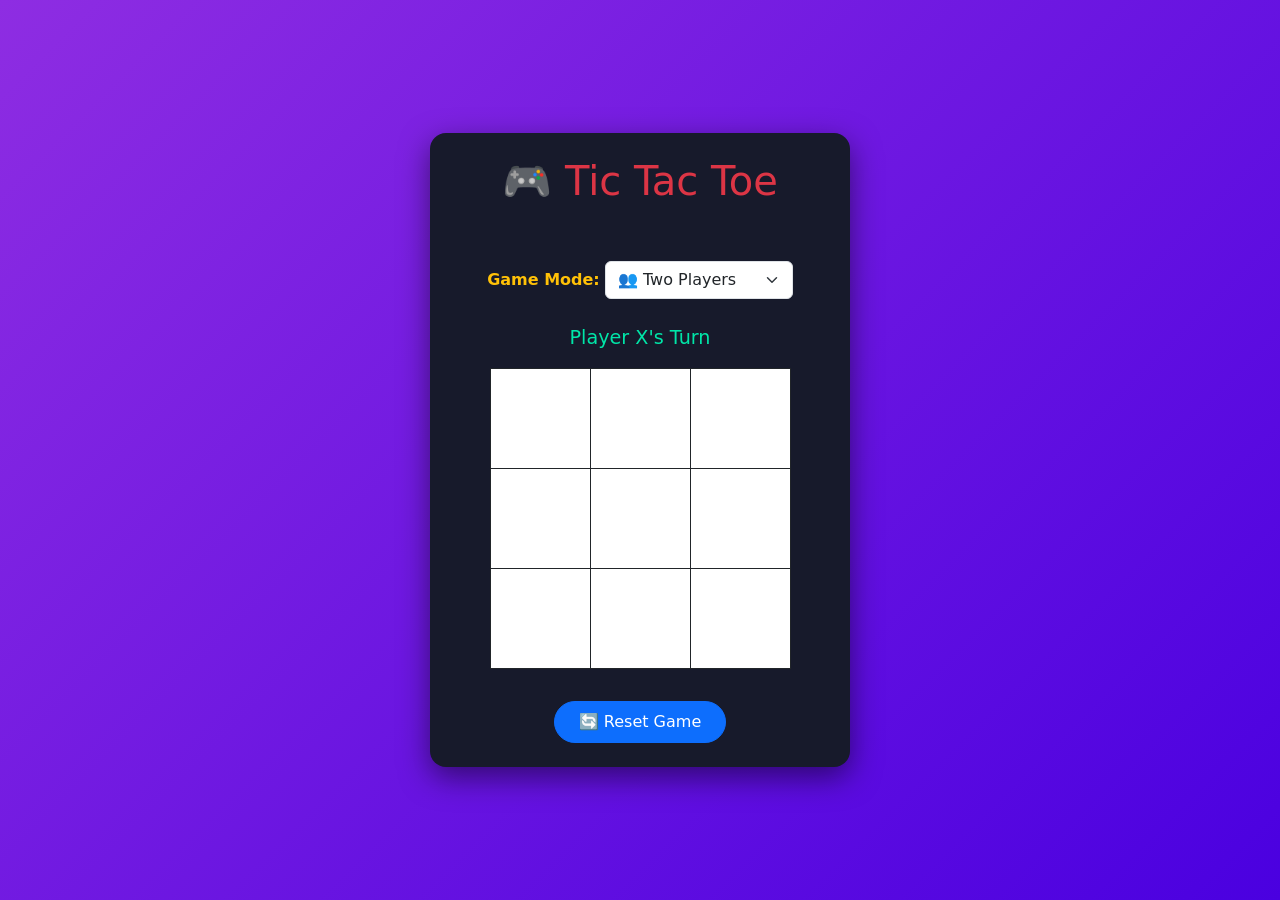
<file: index.html>
<!doctype html>
<html lang="en">
<head>
  <meta charset="utf-8">
  <meta name="viewport" content="width=device-width, initial-scale=1">
  <title>Tic Tac Toe</title>
  <link rel="stylesheet" href="tic-tac-toe.css">
  <!-- Bootstrap CSS -->
   <link href="https://cdn.jsdelivr.net/npm/bootstrap@5.3.2/dist/css/bootstrap.min.css" rel="stylesheet">
  <!-- Bootstrap JS -->
 <script src="https://cdn.jsdelivr.net/npm/bootstrap@5.3.2/dist/js/bootstrap.bundle.min.js"></script>

</head>
<body>
  <div class="game-container ">
    <h1 class="mb-5 text-danger">🎮 Tic Tac Toe</h1>

    <!-- Game Mode Selector -->
    <div class="mb-3 p-2">
      <label for="modeSelect" class="form-label fw-semibold text-warning">Game Mode:</label>
      <select id="modeSelect" class="form-select w-auto d-inline-block">
        <option value="pvp">👥 Two Players</option>
        <option value="cpu">🤖 CPU Vs (Easy)</option>
      </select>
    </div>

    <!-- Status -->
    <div id="status" class="fw-semibold text-info">Player X's Turn</div>

    <!-- Board -->
    <div class="row justify-content-center">
      <div class="col-auto">
        <table class="table table-bordered border-dark">
          <tbody>
            <tr>
              <td class="cell"></td>
              <td class="cell"></td>
              <td class="cell"></td>
            </tr>
            <tr>
              <td class="cell"></td>
              <td class="cell"></td>
              <td class="cell"></td>
            </tr>
            <tr>
              <td class="cell"></td>
              <td class="cell"></td>
              <td class="cell"></td>
            </tr>
          </tbody>
        </table>
      </div>
    </div>

    <!-- Reset -->
    <button id="resetBtn" class="btn btn-primary mt-3 px-4 py-2">🔄 Reset Game</button>
  </div>

  <script src="tic-tac-toe.js"></script>
</body>
</html>
</file>
<file: tic-tac-toe.css>
body {
  min-height: 100vh;
  display: flex;
  justify-content: center;
  align-items: center;
  background: linear-gradient(135deg, #8e2de2, #4a00e0);
  color: #f8f9fa;
  font-family: 'Segoe UI', sans-serif;
  margin: 0;
}

/* GAME CONTAINER */
.game-container {
  width: 90%;
  max-width: 420px;
  background: #171a2b;
  padding: 1.5rem;
  border-radius: 1rem;
  box-shadow: 0 10px 30px rgba(0,0,0,.5);
  text-align: center;
}

/* TABLE FIX */
table {
  width: 100%;
  margin: auto;
  border-collapse: collapse;
}

/* CELLS */
.cell {
  width: 100px;
  height: 100px;
  font-size: 2rem;
  font-weight: bold;
  text-align: center;
  vertical-align: middle;
  cursor: pointer;
  background-color: #1f2235;
  color: #f8f9fa;
  transition: 0.3s;
}

.cell:hover {
  background-color: #2c3050;
}

.cell.disabled {
  pointer-events: none;
  background-color: #343a40 !important;
}

/* COLORS */
.x { color: #00e6a8; }
.o { color: #ff7aa2; }

.winner {
  background-color: #ffd166 !important;
  color: #000 !important;
}

/* STATUS */
#status {
  font-size: 1.2rem;
  margin-bottom: 1rem;
}

/* BUTTON */
#resetBtn {
  border-radius: 25px;
  font-weight: 500;
}

/* 📱 MOBILE FIX */
@media (max-width: 480px) {
  .cell {
    width: 70px;
    height: 70px;
    font-size: 1.5rem;
  }

  h1 {
    font-size: 1.5rem;
  }

  #status {
    font-size: 1rem;
  }
}

/* 📲 TABLET */
@media (max-width: 768px) {
  .cell {
    width: 80px;
    height: 80px;
  }
}
</file>
